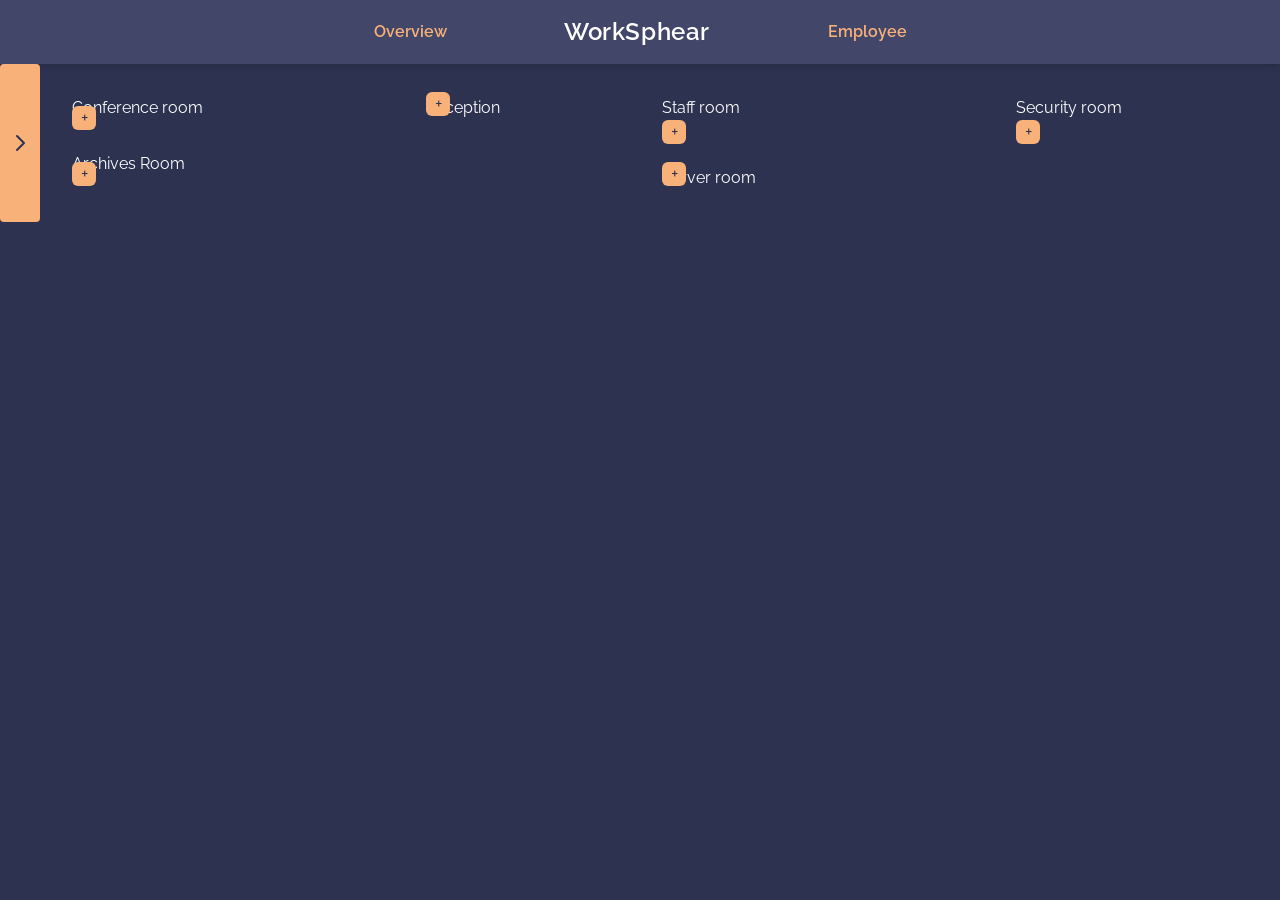
<file: Index.html>
<!DOCTYPE html>
<html lang="en">

<head>
    <meta charset="UTF-8" />
    <meta name="viewport" content="width=device-width, initial-scale=1.0" />
    <link rel="stylesheet" href="src/output.css">
    <link href="https://fonts.googleapis.com/css2?family=Raleway:wght@400;600&display=swap" rel="stylesheet">
    <title>WorkSphear</title>
</head>




<body class="bg-slateDeep text-white font-raleway min-h-screen">
    <nav class="w-full bg-slateMid py-4 shadow-md">
        <div class="max-w-3xl mx-auto flex items-center justify-evenly">
            <a href="src/Overview.html" class="text-accent font-semibold hover:text-accent/80 transition">Overview</a>
            <a href="index.html">
                <div class="text-2xl font-semibold text-white tracking-wide">WorkSphear</div>
            </a>
            <a href="src/Employee.html" class="text-accent font-semibold hover:text-accent/80 transition">Employee</a>
        </div>
    </nav>



    <main class="flex min-h-[calc(100vh-64px)]">
        <!-- Sidebar -->
        <aside id="sideBar" class="hidden bg-slateMid w-64 flex-col p-4 shadow-md">
            <h2 class="text-xl font-semibold text-accent mb-2">Search</h2>
            <div class="relative mb-2">
                <input type="text" placeholder="Search For Employee"
                    class="w-full text-[0.75rem] p-2 rounded-lg bg-slateDeep text-white placeholder-white/70 focus:outline-none focus:ring-2 focus:ring-accent">
            </div>
            <div id="employeeList" class="relative mb-2">

            </div>
        </aside>
        <!-- buttons to show or hide the sidebar -->
        <div class="flex flex-col justify-center">
            <button id="hideSideBarBtn" class="hidden w-fit h-full p-2 bg-accent rounded hover:bg-accent/80 transition">
                <svg class="w-6 h-6 text-slateDeep" fill="none" stroke="currentColor" stroke-width="2"
                    viewBox="0 0 24 24" xmlns="http://www.w3.org/2000/svg">
                    <path stroke-linecap="round" stroke-linejoin="round" d="M15 5l-7 7 7 7" />
                </svg>
            </button>

            <button id="showSideBarBtn" class="w-fit h-full p-2 bg-accent rounded hover:bg-accent/80 transition">
                <svg class="w-6 h-6 text-slateDeep" fill="none" stroke="currentColor" stroke-width="2"
                    viewBox="0 0 24 24" xmlns="http://www.w3.org/2000/svg">
                    <path stroke-linecap="round" stroke-linejoin="round" d="M9 5l7 7-7 7" />
                </svg>
            </button>
        </div>
        <!-- the grid layout for the rooms -->
        <div class="flex-1 p-6 ">
            <div class="grid grid-cols-5 grid-rows-5 sm:grid-cols-10 sm:grid-rows-7 gap-1 w-full h-full p-2">

                <div class="room relative
        row-start-1 row-end-3 col-start-4 col-end-6
        sm:col-start-1 sm:col-end-4 sm:row-start-1 sm:row-end-4">
                    <div>Conference room</div>

                    <button class="plus-btn">+</button>
                </div>

                <div class="room relative
        row-start-1 row-end-3 col-start-1 col-end-3
        sm:col-start-1 sm:col-end-4 sm:row-start-5 sm:row-end-8">
                    <div>Archives Room</div>
                    <button class="plus-btn">+</button>
                </div>

                <div class="room relative
        row-start-5 row-end-6 col-start-4 col-end-6
        sm:col-start-6 sm:col-end-9 sm:row-start-1 sm:row-end-5">
                    <div>Staff room</div>
                    <button class="plus-btn">+</button>
                </div>

                <div class="room relative
        row-start-4 row-end-5 col-start-4 col-end-6
        sm:col-start-4 sm:col-end-6 sm:row-start-1 sm:row-end-3">
                    <div>Reception</div>
                    <button class="plus-btn">+</button>
                </div>

                <div class="room relative
        row-start-3 row-end-4 col-start-5 col-end-6
        sm:col-start-9 sm:col-end-11 sm:row-start-1 sm:row-end-5">
                    <div>Security room</div>
                    <button class="plus-btn">+</button>
                </div>

                <div class="room relative
        row-start-4 row-end-6 col-start-1 col-end-2
        sm:col-start-6 sm:col-end-11 sm:row-start-6 sm:row-end-8">
                    <div>Server room</div>
                    <button class="plus-btn">+</button>
                </div>

            </div>

        </div>
    </main>
    <script src="src/index.js"></script>
</body>

</html>
</file>
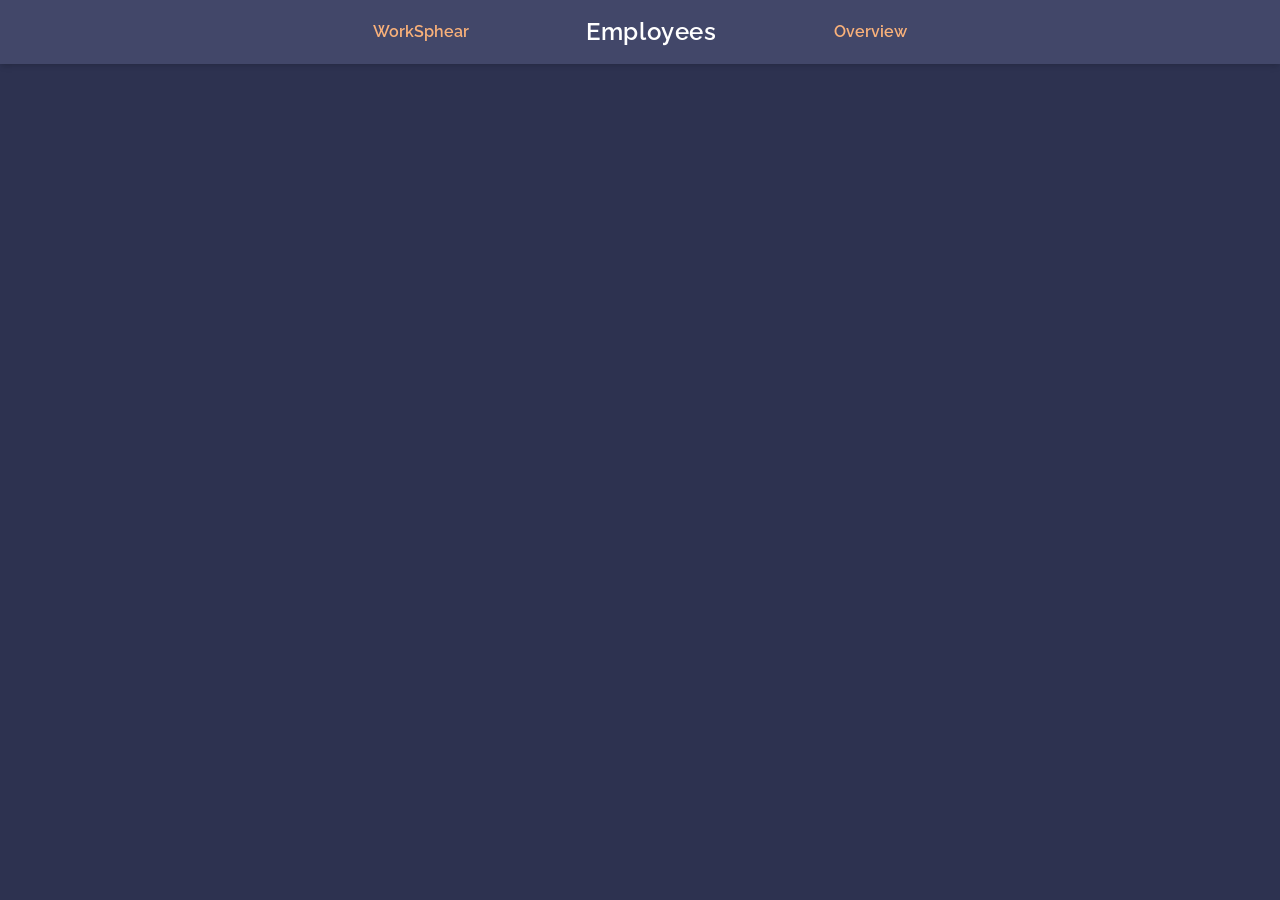
<file: Employee.html>
<!DOCTYPE html>
<html lang="en">

<head>
    <meta charset="UTF-8" />
    <meta name="viewport" content="width=device-width, initial-scale=1.0" />
    <link rel="stylesheet" href="src/output.css">
    <link href="https://fonts.googleapis.com/css2?family=Raleway:wght@400;600&display=swap" rel="stylesheet">

    <title>Employees</title>
</head>




<body class="bg-slateDeep text-white font-raleway min-h-screen">
    <nav class="w-full bg-slateMid py-4 shadow-md">
        <div class="max-w-3xl mx-auto flex items-center justify-evenly">
            <a href="WorkSphear.html" class="text-accent font-semibold hover:text-accent/80 transition">WorkSphear</a>
            <a href="Employee.html">
                <div class="text-2xl font-semibold text-white tracking-wide">Employees</div>
            </a>
            <a href="Overview.html" class="text-accent font-semibold hover:text-accent/80 transition">Overview</a>
        </div>
    </nav>

</body>


</html>
</file>
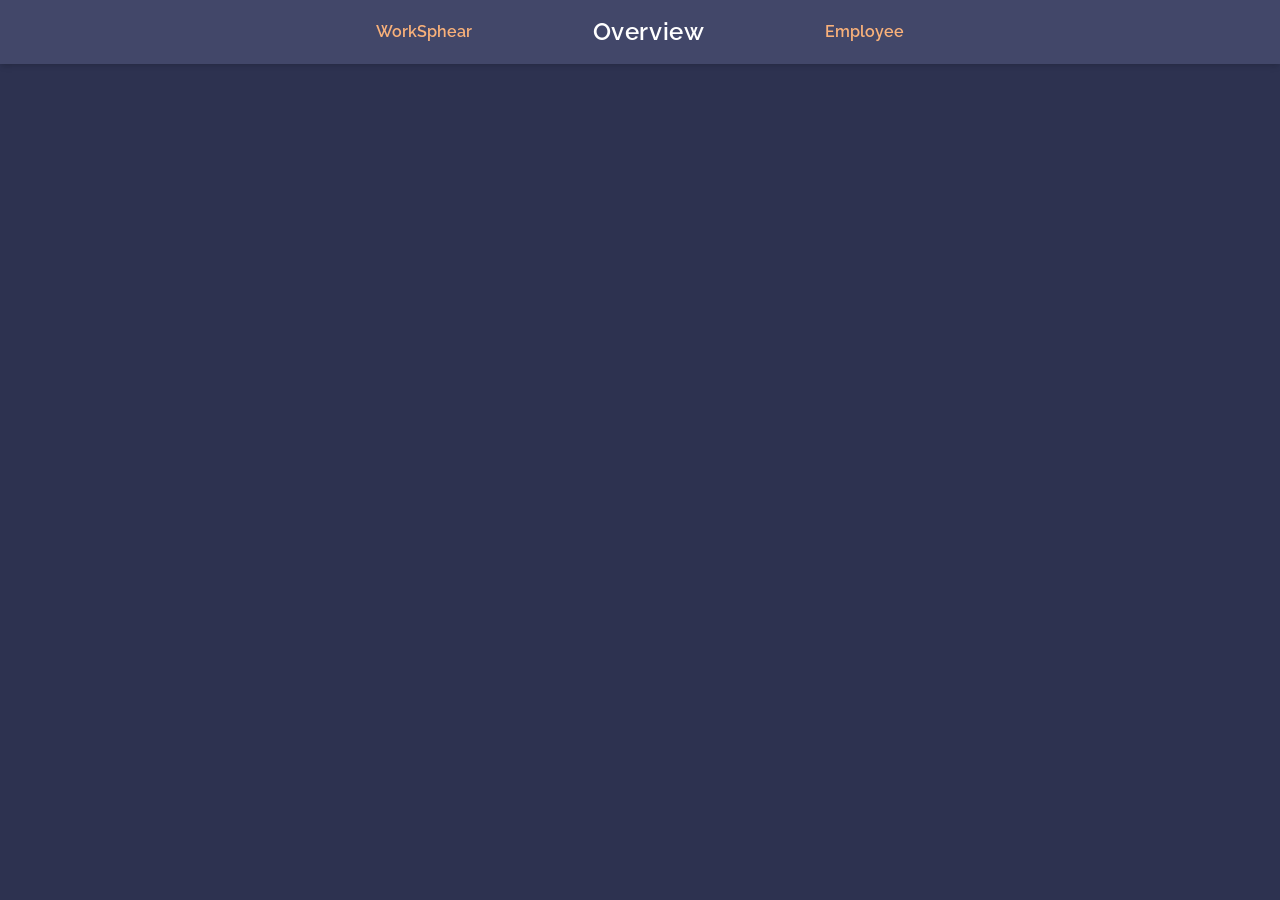
<file: Overview.html>
<!DOCTYPE html>
<html lang="en">

<head>
    <meta charset="UTF-8" />
    <meta name="viewport" content="width=device-width, initial-scale=1.0" />
    <link rel="stylesheet" href="src/output.css">
    <link href="https://fonts.googleapis.com/css2?family=Raleway:wght@400;600&display=swap" rel="stylesheet">

    <title>Overview</title>
</head>




<body class="bg-slateDeep text-white font-raleway min-h-screen">
    <nav class="w-full bg-slateMid py-4 shadow-md">
        <div class="max-w-3xl mx-auto flex items-center justify-evenly">
            <a href="WorkSphear.html" class="text-accent font-semibold hover:text-accent/80 transition">WorkSphear</a>
            <a href="Overview.html">
                <div class="text-2xl font-semibold text-white tracking-wide">Overview</div>
            </a>
            <a href="Employee.html" class="text-accent font-semibold hover:text-accent/80 transition">Employee</a>
        </div>
    </nav>

</body>

</html>
</file>
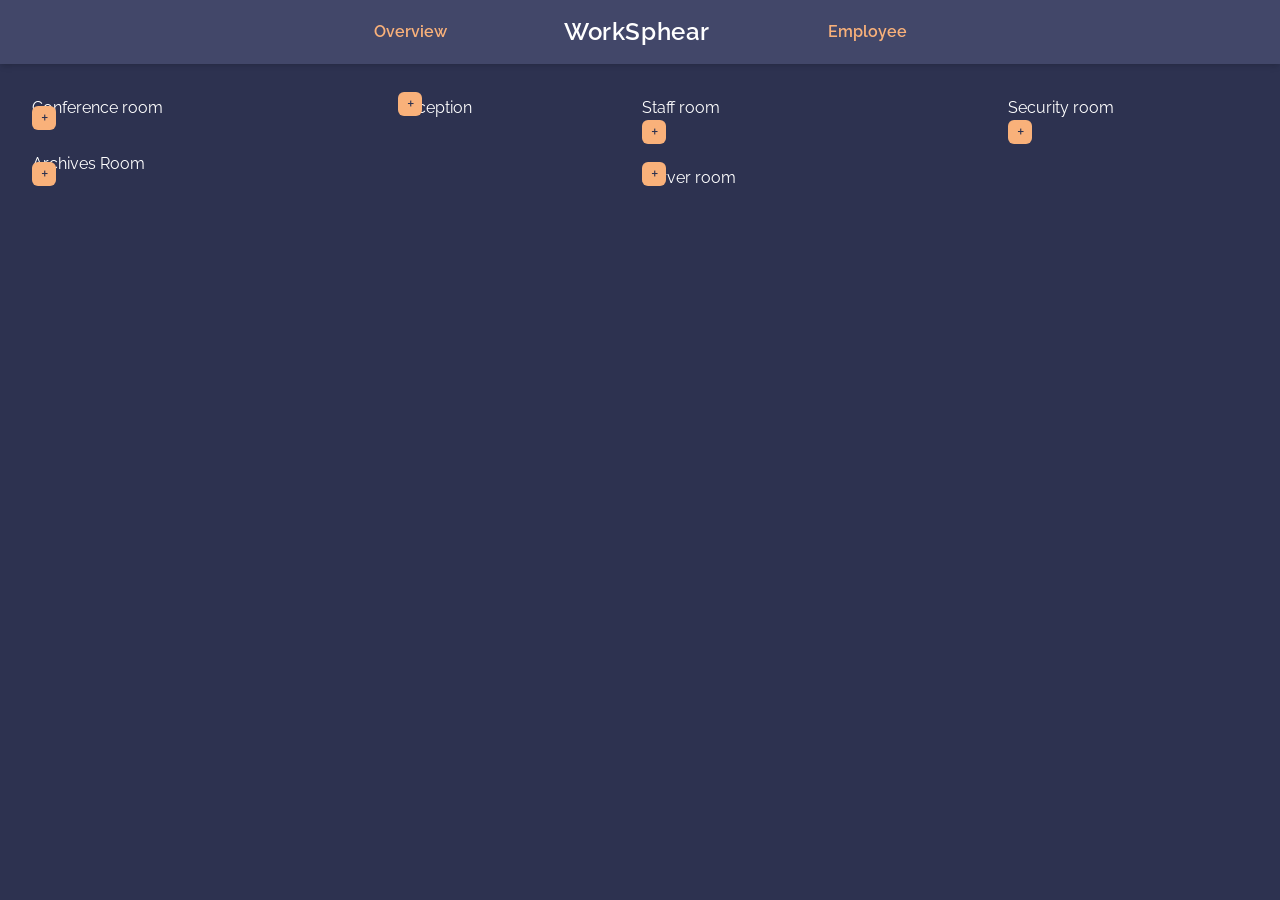
<file: WorkSphear.html>
<!DOCTYPE html>
<html lang="en">

<head>
    <meta charset="UTF-8" />
    <meta name="viewport" content="width=device-width, initial-scale=1.0" />
    <link rel="stylesheet" href="src/output.css">
    <link href="https://fonts.googleapis.com/css2?family=Raleway:wght@400;600&display=swap" rel="stylesheet">
    <title>WorkSphear</title>
</head>




<body class="bg-slateDeep text-white font-raleway min-h-screen">
    <nav class="w-full bg-slateMid py-4 shadow-md">
        <div class="max-w-3xl mx-auto flex items-center justify-evenly">
            <a href="src/Overview.html" class="text-accent font-semibold hover:text-accent/80 transition">Overview</a>
            <a href="WorkSphear.html">
                <div class="text-2xl font-semibold text-white tracking-wide">WorkSphear</div>
            </a>
            <a href="src/Employee.html" class="text-accent font-semibold hover:text-accent/80 transition">Employee</a>
        </div>
    </nav>
    <main class="flex min-h-[calc(100vh-64px)]">
        <div class="flex-1 p-6 ">
            <div class="grid grid-cols-5 grid-rows-5 sm:grid-cols-10 sm:grid-rows-7 gap-1 w-full h-full p-2">

                <div class="room relative
        row-start-1 row-end-3 col-start-4 col-end-6
        sm:col-start-1 sm:col-end-4 sm:row-start-1 sm:row-end-4">
                    <div>Conference room</div>

                    <button class="plus-btn">+</button>
                </div>

                <div class="room relative
        row-start-1 row-end-3 col-start-1 col-end-3
        sm:col-start-1 sm:col-end-4 sm:row-start-5 sm:row-end-8">
                    <div>Archives Room</div>
                    <button class="plus-btn">+</button>
                </div>

                <div class="room relative
        row-start-5 row-end-6 col-start-4 col-end-6
        sm:col-start-6 sm:col-end-9 sm:row-start-1 sm:row-end-5">
                    <div>Staff room</div>
                    <button class="plus-btn">+</button>
                </div>

                <div class="room relative
        row-start-4 row-end-5 col-start-4 col-end-6
        sm:col-start-4 sm:col-end-6 sm:row-start-1 sm:row-end-3">
                    <div>Reception</div>
                    <button class="plus-btn">+</button>
                </div>

                <div class="room relative
        row-start-3 row-end-4 col-start-5 col-end-6
        sm:col-start-9 sm:col-end-11 sm:row-start-1 sm:row-end-5">
                    <div>Security room</div>
                    <button class="plus-btn">+</button>
                </div>

                <div class="room relative
        row-start-4 row-end-6 col-start-1 col-end-2
        sm:col-start-6 sm:col-end-11 sm:row-start-6 sm:row-end-8">
                    <div>Server room</div>
                    <button class="plus-btn">+</button>
                </div>

            </div>

        </div>
    </main>
</body>

</html>
</file>
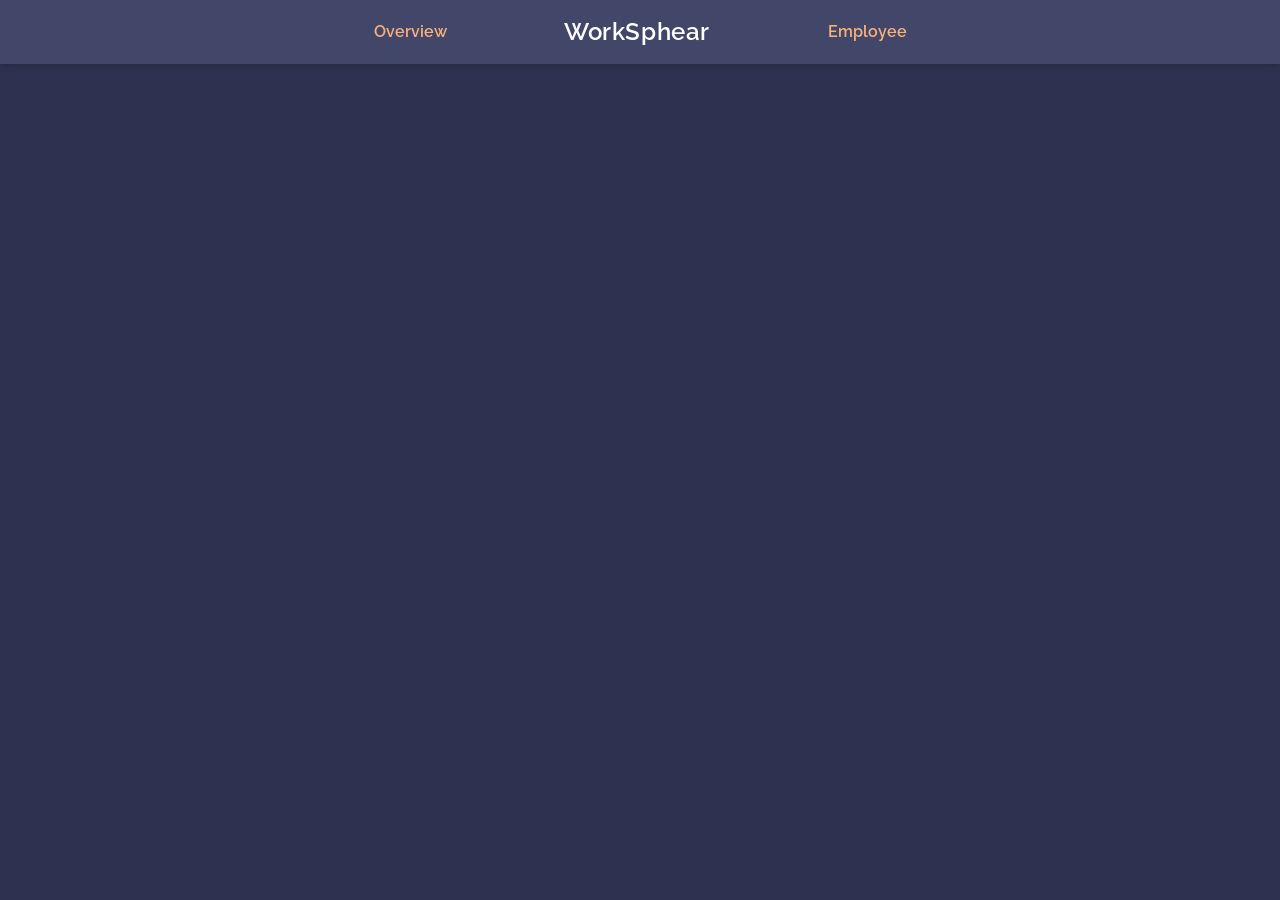
<file: src/WorkSphear.html>
<!DOCTYPE html>
<html lang="en">

<head>
    <meta charset="UTF-8" />
    <meta name="viewport" content="width=device-width, initial-scale=1.0" />
    <link rel="stylesheet" href="output.css">
    <link href="https://fonts.googleapis.com/css2?family=Raleway:wght@400;600&display=swap" rel="stylesheet">
    <title>WorkSphear</title>
</head>




<body class="bg-slateDeep text-white font-raleway min-h-screen">
    <nav class="w-full bg-slateMid py-4 shadow-md">
        <div class="max-w-3xl mx-auto flex items-center justify-evenly">
            <a href="Overview.html" class="text-accent font-semibold hover:text-accent/80 transition">Overview</a>
            <a href="WorkSphear.html">
                <div class="text-2xl font-semibold text-white tracking-wide">WorkSphear</div>
            </a>
            <a href="Employee.html" class="text-accent font-semibold hover:text-accent/80 transition">Employee</a>
        </div>
    </nav>
</body>


</html>
</file>
<file: src/output.css>
/*! tailwindcss v4.1.17 | MIT License | https://tailwindcss.com */
@layer properties;
@layer theme, base, components, utilities;
@layer theme {
  :root, :host {
    --font-sans: ui-sans-serif, system-ui, sans-serif, "Apple Color Emoji",
      "Segoe UI Emoji", "Segoe UI Symbol", "Noto Color Emoji";
    --font-mono: ui-monospace, SFMono-Regular, Menlo, Monaco, Consolas, "Liberation Mono",
      "Courier New", monospace;
    --color-red-400: oklch(70.4% 0.191 22.216);
    --color-red-500: oklch(63.7% 0.237 25.331);
    --color-red-600: oklch(57.7% 0.245 27.325);
    --color-green-400: oklch(79.2% 0.209 151.711);
    --color-green-500: oklch(72.3% 0.219 149.579);
    --color-slate-300: oklch(86.9% 0.022 252.894);
    --color-slate-400: oklch(70.4% 0.04 256.788);
    --color-slate-500: oklch(55.4% 0.046 257.417);
    --color-slate-600: oklch(44.6% 0.043 257.281);
    --color-slate-700: oklch(37.2% 0.044 257.287);
    --color-slate-800: oklch(27.9% 0.041 260.031);
    --color-black: #000;
    --color-white: #ffffff;
    --spacing: 0.25rem;
    --container-md: 28rem;
    --container-3xl: 48rem;
    --text-xs: 0.75rem;
    --text-xs--line-height: calc(1 / 0.75);
    --text-sm: 0.875rem;
    --text-sm--line-height: calc(1.25 / 0.875);
    --text-lg: 1.125rem;
    --text-lg--line-height: calc(1.75 / 1.125);
    --text-xl: 1.25rem;
    --text-xl--line-height: calc(1.75 / 1.25);
    --text-2xl: 1.5rem;
    --text-2xl--line-height: calc(2 / 1.5);
    --font-weight-semibold: 600;
    --font-weight-bold: 700;
    --tracking-wide: 0.025em;
    --leading-tight: 1.25;
    --leading-relaxed: 1.625;
    --radius-md: 0.375rem;
    --radius-lg: 0.5rem;
    --radius-xl: 0.75rem;
    --radius-2xl: 1rem;
    --animate-pulse: pulse 2s cubic-bezier(0.4, 0, 0.6, 1) infinite;
    --blur-sm: 8px;
    --default-transition-duration: 150ms;
    --default-transition-timing-function: cubic-bezier(0.4, 0, 0.2, 1);
    --default-font-family: var(--font-sans);
    --default-mono-font-family: var(--font-mono);
    --color-accent: #f9b17a;
    --color-slateLight: #676f9d;
    --color-slateMid: #424769;
    --color-slateDeep: #2d3250;
    --font-raleway: "Raleway", sans-serif;
  }
}
@layer base {
  *, ::after, ::before, ::backdrop, ::file-selector-button {
    box-sizing: border-box;
    margin: 0;
    padding: 0;
    border: 0 solid;
  }
  html, :host {
    line-height: 1.5;
    -webkit-text-size-adjust: 100%;
    tab-size: 4;
    font-family: var(--default-font-family, ui-sans-serif, system-ui, sans-serif, "Apple Color Emoji", "Segoe UI Emoji", "Segoe UI Symbol", "Noto Color Emoji");
    font-feature-settings: var(--default-font-feature-settings, normal);
    font-variation-settings: var(--default-font-variation-settings, normal);
    -webkit-tap-highlight-color: transparent;
  }
  hr {
    height: 0;
    color: inherit;
    border-top-width: 1px;
  }
  abbr:where([title]) {
    -webkit-text-decoration: underline dotted;
    text-decoration: underline dotted;
  }
  h1, h2, h3, h4, h5, h6 {
    font-size: inherit;
    font-weight: inherit;
  }
  a {
    color: inherit;
    -webkit-text-decoration: inherit;
    text-decoration: inherit;
  }
  b, strong {
    font-weight: bolder;
  }
  code, kbd, samp, pre {
    font-family: var(--default-mono-font-family, ui-monospace, SFMono-Regular, Menlo, Monaco, Consolas, "Liberation Mono", "Courier New", monospace);
    font-feature-settings: var(--default-mono-font-feature-settings, normal);
    font-variation-settings: var(--default-mono-font-variation-settings, normal);
    font-size: 1em;
  }
  small {
    font-size: 80%;
  }
  sub, sup {
    font-size: 75%;
    line-height: 0;
    position: relative;
    vertical-align: baseline;
  }
  sub {
    bottom: -0.25em;
  }
  sup {
    top: -0.5em;
  }
  table {
    text-indent: 0;
    border-color: inherit;
    border-collapse: collapse;
  }
  :-moz-focusring {
    outline: auto;
  }
  progress {
    vertical-align: baseline;
  }
  summary {
    display: list-item;
  }
  ol, ul, menu {
    list-style: none;
  }
  img, svg, video, canvas, audio, iframe, embed, object {
    display: block;
    vertical-align: middle;
  }
  img, video {
    max-width: 100%;
    height: auto;
  }
  button, input, select, optgroup, textarea, ::file-selector-button {
    font: inherit;
    font-feature-settings: inherit;
    font-variation-settings: inherit;
    letter-spacing: inherit;
    color: inherit;
    border-radius: 0;
    background-color: transparent;
    opacity: 1;
  }
  :where(select:is([multiple], [size])) optgroup {
    font-weight: bolder;
  }
  :where(select:is([multiple], [size])) optgroup option {
    padding-inline-start: 20px;
  }
  ::file-selector-button {
    margin-inline-end: 4px;
  }
  ::placeholder {
    opacity: 1;
  }
  @supports (not (-webkit-appearance: -apple-pay-button))  or (contain-intrinsic-size: 1px) {
    ::placeholder {
      color: currentcolor;
      @supports (color: color-mix(in lab, red, red)) {
        color: color-mix(in oklab, currentcolor 50%, transparent);
      }
    }
  }
  textarea {
    resize: vertical;
  }
  ::-webkit-search-decoration {
    -webkit-appearance: none;
  }
  ::-webkit-date-and-time-value {
    min-height: 1lh;
    text-align: inherit;
  }
  ::-webkit-datetime-edit {
    display: inline-flex;
  }
  ::-webkit-datetime-edit-fields-wrapper {
    padding: 0;
  }
  ::-webkit-datetime-edit, ::-webkit-datetime-edit-year-field, ::-webkit-datetime-edit-month-field, ::-webkit-datetime-edit-day-field, ::-webkit-datetime-edit-hour-field, ::-webkit-datetime-edit-minute-field, ::-webkit-datetime-edit-second-field, ::-webkit-datetime-edit-millisecond-field, ::-webkit-datetime-edit-meridiem-field {
    padding-block: 0;
  }
  ::-webkit-calendar-picker-indicator {
    line-height: 1;
  }
  :-moz-ui-invalid {
    box-shadow: none;
  }
  button, input:where([type="button"], [type="reset"], [type="submit"]), ::file-selector-button {
    appearance: button;
  }
  ::-webkit-inner-spin-button, ::-webkit-outer-spin-button {
    height: auto;
  }
  [hidden]:where(:not([hidden="until-found"])) {
    display: none !important;
  }
}
@layer utilities {
  .absolute {
    position: absolute;
  }
  .fixed {
    position: fixed;
  }
  .relative {
    position: relative;
  }
  .inset-0 {
    inset: calc(var(--spacing) * 0);
  }
  .top-2 {
    top: calc(var(--spacing) * 2);
  }
  .top-3 {
    top: calc(var(--spacing) * 3);
  }
  .right-2 {
    right: calc(var(--spacing) * 2);
  }
  .right-3 {
    right: calc(var(--spacing) * 3);
  }
  .bottom-1 {
    bottom: calc(var(--spacing) * 1);
  }
  .z-1 {
    z-index: 1;
  }
  .z-50 {
    z-index: 50;
  }
  .container {
    width: 100%;
    @media (width >= 40rem) {
      max-width: 40rem;
    }
    @media (width >= 48rem) {
      max-width: 48rem;
    }
    @media (width >= 64rem) {
      max-width: 64rem;
    }
    @media (width >= 80rem) {
      max-width: 80rem;
    }
    @media (width >= 96rem) {
      max-width: 96rem;
    }
  }
  .mx-auto {
    margin-inline: auto;
  }
  .mt-1 {
    margin-top: calc(var(--spacing) * 1);
  }
  .mt-4 {
    margin-top: calc(var(--spacing) * 4);
  }
  .mr-2 {
    margin-right: calc(var(--spacing) * 2);
  }
  .mb-1 {
    margin-bottom: calc(var(--spacing) * 1);
  }
  .mb-2 {
    margin-bottom: calc(var(--spacing) * 2);
  }
  .mb-3 {
    margin-bottom: calc(var(--spacing) * 3);
  }
  .mb-4 {
    margin-bottom: calc(var(--spacing) * 4);
  }
  .mb-5 {
    margin-bottom: calc(var(--spacing) * 5);
  }
  .mb-8 {
    margin-bottom: calc(var(--spacing) * 8);
  }
  .ml-1 {
    margin-left: calc(var(--spacing) * 1);
  }
  .block {
    display: block;
  }
  .flex {
    display: flex;
  }
  .grid {
    display: grid;
  }
  .hidden {
    display: none;
  }
  .h-6 {
    height: calc(var(--spacing) * 6);
  }
  .h-8 {
    height: calc(var(--spacing) * 8);
  }
  .h-10 {
    height: calc(var(--spacing) * 10);
  }
  .h-16 {
    height: calc(var(--spacing) * 16);
  }
  .h-24 {
    height: calc(var(--spacing) * 24);
  }
  .h-32 {
    height: calc(var(--spacing) * 32);
  }
  .h-48 {
    height: calc(var(--spacing) * 48);
  }
  .h-\[85vh\] {
    height: 85vh;
  }
  .h-dvh {
    height: 100dvh;
  }
  .h-full {
    height: 100%;
  }
  .max-h-40 {
    max-height: calc(var(--spacing) * 40);
  }
  .max-h-80 {
    max-height: calc(var(--spacing) * 80);
  }
  .min-h-0 {
    min-height: calc(var(--spacing) * 0);
  }
  .min-h-\[150px\] {
    min-height: 150px;
  }
  .w-1\/2 {
    width: calc(1/2 * 100%);
  }
  .w-6 {
    width: calc(var(--spacing) * 6);
  }
  .w-8 {
    width: calc(var(--spacing) * 8);
  }
  .w-10 {
    width: calc(var(--spacing) * 10);
  }
  .w-16 {
    width: calc(var(--spacing) * 16);
  }
  .w-24 {
    width: calc(var(--spacing) * 24);
  }
  .w-32 {
    width: calc(var(--spacing) * 32);
  }
  .w-\[48\%\] {
    width: 48%;
  }
  .w-\[90\%\] {
    width: 90%;
  }
  .w-\[95\%\] {
    width: 95%;
  }
  .w-full {
    width: 100%;
  }
  .max-w-3xl {
    max-width: var(--container-3xl);
  }
  .max-w-md {
    max-width: var(--container-md);
  }
  .min-w-0 {
    min-width: calc(var(--spacing) * 0);
  }
  .flex-1 {
    flex: 1;
  }
  .shrink-0 {
    flex-shrink: 0;
  }
  .scale-100 {
    --tw-scale-x: 100%;
    --tw-scale-y: 100%;
    --tw-scale-z: 100%;
    scale: var(--tw-scale-x) var(--tw-scale-y);
  }
  .transform {
    transform: var(--tw-rotate-x,) var(--tw-rotate-y,) var(--tw-rotate-z,) var(--tw-skew-x,) var(--tw-skew-y,);
  }
  .animate-pulse {
    animation: var(--animate-pulse);
  }
  .cursor-pointer {
    cursor: pointer;
  }
  .grid-cols-1 {
    grid-template-columns: repeat(1, minmax(0, 1fr));
  }
  .flex-col {
    flex-direction: column;
  }
  .items-center {
    align-items: center;
  }
  .justify-between {
    justify-content: space-between;
  }
  .justify-center {
    justify-content: center;
  }
  .justify-evenly {
    justify-content: space-evenly;
  }
  .gap-1 {
    gap: calc(var(--spacing) * 1);
  }
  .gap-2 {
    gap: calc(var(--spacing) * 2);
  }
  .gap-3 {
    gap: calc(var(--spacing) * 3);
  }
  .gap-4 {
    gap: calc(var(--spacing) * 4);
  }
  .gap-6 {
    gap: calc(var(--spacing) * 6);
  }
  .space-y-4 {
    :where(& > :not(:last-child)) {
      --tw-space-y-reverse: 0;
      margin-block-start: calc(calc(var(--spacing) * 4) * var(--tw-space-y-reverse));
      margin-block-end: calc(calc(var(--spacing) * 4) * calc(1 - var(--tw-space-y-reverse)));
    }
  }
  .truncate {
    overflow: hidden;
    text-overflow: ellipsis;
    white-space: nowrap;
  }
  .overflow-auto {
    overflow: auto;
  }
  .overflow-hidden {
    overflow: hidden;
  }
  .overflow-y-auto {
    overflow-y: auto;
  }
  .rounded {
    border-radius: 0.25rem;
  }
  .rounded-2xl {
    border-radius: var(--radius-2xl);
  }
  .rounded-full {
    border-radius: calc(infinity * 1px);
  }
  .rounded-lg {
    border-radius: var(--radius-lg);
  }
  .rounded-md {
    border-radius: var(--radius-md);
  }
  .rounded-xl {
    border-radius: var(--radius-xl);
  }
  .border {
    border-style: var(--tw-border-style);
    border-width: 1px;
  }
  .border-2 {
    border-style: var(--tw-border-style);
    border-width: 2px;
  }
  .border-t {
    border-top-style: var(--tw-border-style);
    border-top-width: 1px;
  }
  .border-b {
    border-bottom-style: var(--tw-border-style);
    border-bottom-width: 1px;
  }
  .border-accent {
    border-color: var(--color-accent);
  }
  .border-accent\/20 {
    border-color: color-mix(in srgb, #f9b17a 20%, transparent);
    @supports (color: color-mix(in lab, red, red)) {
      border-color: color-mix(in oklab, var(--color-accent) 20%, transparent);
    }
  }
  .border-green-500\/20 {
    border-color: color-mix(in srgb, oklch(72.3% 0.219 149.579) 20%, transparent);
    @supports (color: color-mix(in lab, red, red)) {
      border-color: color-mix(in oklab, var(--color-green-500) 20%, transparent);
    }
  }
  .border-slate-600\/30 {
    border-color: color-mix(in srgb, oklch(44.6% 0.043 257.281) 30%, transparent);
    @supports (color: color-mix(in lab, red, red)) {
      border-color: color-mix(in oklab, var(--color-slate-600) 30%, transparent);
    }
  }
  .border-slate-600\/50 {
    border-color: color-mix(in srgb, oklch(44.6% 0.043 257.281) 50%, transparent);
    @supports (color: color-mix(in lab, red, red)) {
      border-color: color-mix(in oklab, var(--color-slate-600) 50%, transparent);
    }
  }
  .border-slate-700\/50 {
    border-color: color-mix(in srgb, oklch(37.2% 0.044 257.287) 50%, transparent);
    @supports (color: color-mix(in lab, red, red)) {
      border-color: color-mix(in oklab, var(--color-slate-700) 50%, transparent);
    }
  }
  .border-slateDeep {
    border-color: var(--color-slateDeep);
  }
  .bg-accent {
    background-color: var(--color-accent);
  }
  .bg-accent\/10 {
    background-color: color-mix(in srgb, #f9b17a 10%, transparent);
    @supports (color: color-mix(in lab, red, red)) {
      background-color: color-mix(in oklab, var(--color-accent) 10%, transparent);
    }
  }
  .bg-black\/50 {
    background-color: color-mix(in srgb, #000 50%, transparent);
    @supports (color: color-mix(in lab, red, red)) {
      background-color: color-mix(in oklab, var(--color-black) 50%, transparent);
    }
  }
  .bg-black\/60 {
    background-color: color-mix(in srgb, #000 60%, transparent);
    @supports (color: color-mix(in lab, red, red)) {
      background-color: color-mix(in oklab, var(--color-black) 60%, transparent);
    }
  }
  .bg-red-500\/10 {
    background-color: color-mix(in srgb, oklch(63.7% 0.237 25.331) 10%, transparent);
    @supports (color: color-mix(in lab, red, red)) {
      background-color: color-mix(in oklab, var(--color-red-500) 10%, transparent);
    }
  }
  .bg-red-600 {
    background-color: var(--color-red-600);
  }
  .bg-red-600\/50 {
    background-color: color-mix(in srgb, oklch(57.7% 0.245 27.325) 50%, transparent);
    @supports (color: color-mix(in lab, red, red)) {
      background-color: color-mix(in oklab, var(--color-red-600) 50%, transparent);
    }
  }
  .bg-red-600\/60 {
    background-color: color-mix(in srgb, oklch(57.7% 0.245 27.325) 60%, transparent);
    @supports (color: color-mix(in lab, red, red)) {
      background-color: color-mix(in oklab, var(--color-red-600) 60%, transparent);
    }
  }
  .bg-slate-700\/20 {
    background-color: color-mix(in srgb, oklch(37.2% 0.044 257.287) 20%, transparent);
    @supports (color: color-mix(in lab, red, red)) {
      background-color: color-mix(in oklab, var(--color-slate-700) 20%, transparent);
    }
  }
  .bg-slate-700\/30 {
    background-color: color-mix(in srgb, oklch(37.2% 0.044 257.287) 30%, transparent);
    @supports (color: color-mix(in lab, red, red)) {
      background-color: color-mix(in oklab, var(--color-slate-700) 30%, transparent);
    }
  }
  .bg-slate-800\/50 {
    background-color: color-mix(in srgb, oklch(27.9% 0.041 260.031) 50%, transparent);
    @supports (color: color-mix(in lab, red, red)) {
      background-color: color-mix(in oklab, var(--color-slate-800) 50%, transparent);
    }
  }
  .bg-slateDeep {
    background-color: var(--color-slateDeep);
  }
  .bg-slateLight {
    background-color: var(--color-slateLight);
  }
  .bg-slateMid {
    background-color: var(--color-slateMid);
  }
  .object-cover {
    object-fit: cover;
  }
  .p-1\.5 {
    padding: calc(var(--spacing) * 1.5);
  }
  .p-2 {
    padding: calc(var(--spacing) * 2);
  }
  .p-3 {
    padding: calc(var(--spacing) * 3);
  }
  .p-4 {
    padding: calc(var(--spacing) * 4);
  }
  .p-6 {
    padding: calc(var(--spacing) * 6);
  }
  .px-3 {
    padding-inline: calc(var(--spacing) * 3);
  }
  .px-4 {
    padding-inline: calc(var(--spacing) * 4);
  }
  .py-1 {
    padding-block: calc(var(--spacing) * 1);
  }
  .py-2 {
    padding-block: calc(var(--spacing) * 2);
  }
  .py-2\.5 {
    padding-block: calc(var(--spacing) * 2.5);
  }
  .py-3 {
    padding-block: calc(var(--spacing) * 3);
  }
  .py-4 {
    padding-block: calc(var(--spacing) * 4);
  }
  .pt-4 {
    padding-top: calc(var(--spacing) * 4);
  }
  .pr-1 {
    padding-right: calc(var(--spacing) * 1);
  }
  .pr-2 {
    padding-right: calc(var(--spacing) * 2);
  }
  .pb-2 {
    padding-bottom: calc(var(--spacing) * 2);
  }
  .pb-20 {
    padding-bottom: calc(var(--spacing) * 20);
  }
  .text-center {
    text-align: center;
  }
  .font-raleway {
    font-family: var(--font-raleway);
  }
  .text-2xl {
    font-size: var(--text-2xl);
    line-height: var(--tw-leading, var(--text-2xl--line-height));
  }
  .text-lg {
    font-size: var(--text-lg);
    line-height: var(--tw-leading, var(--text-lg--line-height));
  }
  .text-sm {
    font-size: var(--text-sm);
    line-height: var(--tw-leading, var(--text-sm--line-height));
  }
  .text-xl {
    font-size: var(--text-xl);
    line-height: var(--tw-leading, var(--text-xl--line-height));
  }
  .text-xs {
    font-size: var(--text-xs);
    line-height: var(--tw-leading, var(--text-xs--line-height));
  }
  .text-\[0\.75rem\] {
    font-size: 0.75rem;
  }
  .text-\[10px\] {
    font-size: 10px;
  }
  .leading-none {
    --tw-leading: 1;
    line-height: 1;
  }
  .leading-relaxed {
    --tw-leading: var(--leading-relaxed);
    line-height: var(--leading-relaxed);
  }
  .leading-tight {
    --tw-leading: var(--leading-tight);
    line-height: var(--leading-tight);
  }
  .font-bold {
    --tw-font-weight: var(--font-weight-bold);
    font-weight: var(--font-weight-bold);
  }
  .font-semibold {
    --tw-font-weight: var(--font-weight-semibold);
    font-weight: var(--font-weight-semibold);
  }
  .tracking-wide {
    --tw-tracking: var(--tracking-wide);
    letter-spacing: var(--tracking-wide);
  }
  .text-accent {
    color: var(--color-accent);
  }
  .text-green-400 {
    color: var(--color-green-400);
  }
  .text-red-400 {
    color: var(--color-red-400);
  }
  .text-red-500 {
    color: var(--color-red-500);
  }
  .text-slate-300 {
    color: var(--color-slate-300);
  }
  .text-slate-400 {
    color: var(--color-slate-400);
  }
  .text-slate-500 {
    color: var(--color-slate-500);
  }
  .text-slateDeep {
    color: var(--color-slateDeep);
  }
  .text-white {
    color: var(--color-white);
  }
  .capitalize {
    text-transform: capitalize;
  }
  .italic {
    font-style: italic;
  }
  .placeholder-white\/70 {
    &::placeholder {
      color: color-mix(in srgb, #ffffff 70%, transparent);
      @supports (color: color-mix(in lab, red, red)) {
        color: color-mix(in oklab, var(--color-white) 70%, transparent);
      }
    }
  }
  .opacity-0 {
    opacity: 0%;
  }
  .shadow-2xl {
    --tw-shadow: 0 25px 50px -12px var(--tw-shadow-color, rgb(0 0 0 / 0.25));
    box-shadow: var(--tw-inset-shadow), var(--tw-inset-ring-shadow), var(--tw-ring-offset-shadow), var(--tw-ring-shadow), var(--tw-shadow);
  }
  .shadow-lg {
    --tw-shadow: 0 10px 15px -3px var(--tw-shadow-color, rgb(0 0 0 / 0.1)), 0 4px 6px -4px var(--tw-shadow-color, rgb(0 0 0 / 0.1));
    box-shadow: var(--tw-inset-shadow), var(--tw-inset-ring-shadow), var(--tw-ring-offset-shadow), var(--tw-ring-shadow), var(--tw-shadow);
  }
  .shadow-md {
    --tw-shadow: 0 4px 6px -1px var(--tw-shadow-color, rgb(0 0 0 / 0.1)), 0 2px 4px -2px var(--tw-shadow-color, rgb(0 0 0 / 0.1));
    box-shadow: var(--tw-inset-shadow), var(--tw-inset-ring-shadow), var(--tw-ring-offset-shadow), var(--tw-ring-shadow), var(--tw-shadow);
  }
  .shadow-sm {
    --tw-shadow: 0 1px 3px 0 var(--tw-shadow-color, rgb(0 0 0 / 0.1)), 0 1px 2px -1px var(--tw-shadow-color, rgb(0 0 0 / 0.1));
    box-shadow: var(--tw-inset-shadow), var(--tw-inset-ring-shadow), var(--tw-ring-offset-shadow), var(--tw-ring-shadow), var(--tw-shadow);
  }
  .shadow-xl {
    --tw-shadow: 0 20px 25px -5px var(--tw-shadow-color, rgb(0 0 0 / 0.1)), 0 8px 10px -6px var(--tw-shadow-color, rgb(0 0 0 / 0.1));
    box-shadow: var(--tw-inset-shadow), var(--tw-inset-ring-shadow), var(--tw-ring-offset-shadow), var(--tw-ring-shadow), var(--tw-shadow);
  }
  .backdrop-blur-sm {
    --tw-backdrop-blur: blur(var(--blur-sm));
    -webkit-backdrop-filter: var(--tw-backdrop-blur,) var(--tw-backdrop-brightness,) var(--tw-backdrop-contrast,) var(--tw-backdrop-grayscale,) var(--tw-backdrop-hue-rotate,) var(--tw-backdrop-invert,) var(--tw-backdrop-opacity,) var(--tw-backdrop-saturate,) var(--tw-backdrop-sepia,);
    backdrop-filter: var(--tw-backdrop-blur,) var(--tw-backdrop-brightness,) var(--tw-backdrop-contrast,) var(--tw-backdrop-grayscale,) var(--tw-backdrop-hue-rotate,) var(--tw-backdrop-invert,) var(--tw-backdrop-opacity,) var(--tw-backdrop-saturate,) var(--tw-backdrop-sepia,);
  }
  .transition {
    transition-property: color, background-color, border-color, outline-color, text-decoration-color, fill, stroke, --tw-gradient-from, --tw-gradient-via, --tw-gradient-to, opacity, box-shadow, transform, translate, scale, rotate, filter, -webkit-backdrop-filter, backdrop-filter, display, content-visibility, overlay, pointer-events;
    transition-timing-function: var(--tw-ease, var(--default-transition-timing-function));
    transition-duration: var(--tw-duration, var(--default-transition-duration));
  }
  .transition-all {
    transition-property: all;
    transition-timing-function: var(--tw-ease, var(--default-transition-timing-function));
    transition-duration: var(--tw-duration, var(--default-transition-duration));
  }
  .transition-colors {
    transition-property: color, background-color, border-color, outline-color, text-decoration-color, fill, stroke, --tw-gradient-from, --tw-gradient-via, --tw-gradient-to;
    transition-timing-function: var(--tw-ease, var(--default-transition-timing-function));
    transition-duration: var(--tw-duration, var(--default-transition-duration));
  }
  .duration-200 {
    --tw-duration: 200ms;
    transition-duration: 200ms;
  }
  .outline-none {
    --tw-outline-style: none;
    outline-style: none;
  }
  .select-none {
    -webkit-user-select: none;
    user-select: none;
  }
  .\[-ms-overflow-style\:none\] {
    -ms-overflow-style: none;
  }
  .\[scrollbar-width\:none\] {
    scrollbar-width: none;
  }
  .group-hover\:opacity-100 {
    &:is(:where(.group):hover *) {
      @media (hover: hover) {
        opacity: 100%;
      }
    }
  }
  .last\:border-0 {
    &:last-child {
      border-style: var(--tw-border-style);
      border-width: 0px;
    }
  }
  .hover\:-translate-y-0\.5 {
    &:hover {
      @media (hover: hover) {
        --tw-translate-y: calc(var(--spacing) * -0.5);
        translate: var(--tw-translate-x) var(--tw-translate-y);
      }
    }
  }
  .hover\:border-accent\/30 {
    &:hover {
      @media (hover: hover) {
        border-color: color-mix(in srgb, #f9b17a 30%, transparent);
        @supports (color: color-mix(in lab, red, red)) {
          border-color: color-mix(in oklab, var(--color-accent) 30%, transparent);
        }
      }
    }
  }
  .hover\:border-red-500\/50 {
    &:hover {
      @media (hover: hover) {
        border-color: color-mix(in srgb, oklch(63.7% 0.237 25.331) 50%, transparent);
        @supports (color: color-mix(in lab, red, red)) {
          border-color: color-mix(in oklab, var(--color-red-500) 50%, transparent);
        }
      }
    }
  }
  .hover\:bg-accent {
    &:hover {
      @media (hover: hover) {
        background-color: var(--color-accent);
      }
    }
  }
  .hover\:bg-accent\/80 {
    &:hover {
      @media (hover: hover) {
        background-color: color-mix(in srgb, #f9b17a 80%, transparent);
        @supports (color: color-mix(in lab, red, red)) {
          background-color: color-mix(in oklab, var(--color-accent) 80%, transparent);
        }
      }
    }
  }
  .hover\:bg-accent\/90 {
    &:hover {
      @media (hover: hover) {
        background-color: color-mix(in srgb, #f9b17a 90%, transparent);
        @supports (color: color-mix(in lab, red, red)) {
          background-color: color-mix(in oklab, var(--color-accent) 90%, transparent);
        }
      }
    }
  }
  .hover\:bg-red-600 {
    &:hover {
      @media (hover: hover) {
        background-color: var(--color-red-600);
      }
    }
  }
  .hover\:bg-slate-700 {
    &:hover {
      @media (hover: hover) {
        background-color: var(--color-slate-700);
      }
    }
  }
  .hover\:text-red-400 {
    &:hover {
      @media (hover: hover) {
        color: var(--color-red-400);
      }
    }
  }
  .hover\:text-slateDeep {
    &:hover {
      @media (hover: hover) {
        color: var(--color-slateDeep);
      }
    }
  }
  .hover\:shadow-lg {
    &:hover {
      @media (hover: hover) {
        --tw-shadow: 0 10px 15px -3px var(--tw-shadow-color, rgb(0 0 0 / 0.1)), 0 4px 6px -4px var(--tw-shadow-color, rgb(0 0 0 / 0.1));
        box-shadow: var(--tw-inset-shadow), var(--tw-inset-ring-shadow), var(--tw-ring-offset-shadow), var(--tw-ring-shadow), var(--tw-shadow);
      }
    }
  }
  .focus\:ring {
    &:focus {
      --tw-ring-shadow: var(--tw-ring-inset,) 0 0 0 calc(1px + var(--tw-ring-offset-width)) var(--tw-ring-color, currentcolor);
      box-shadow: var(--tw-inset-shadow), var(--tw-inset-ring-shadow), var(--tw-ring-offset-shadow), var(--tw-ring-shadow), var(--tw-shadow);
    }
  }
  .focus\:ring-2 {
    &:focus {
      --tw-ring-shadow: var(--tw-ring-inset,) 0 0 0 calc(2px + var(--tw-ring-offset-width)) var(--tw-ring-color, currentcolor);
      box-shadow: var(--tw-inset-shadow), var(--tw-inset-ring-shadow), var(--tw-ring-offset-shadow), var(--tw-ring-shadow), var(--tw-shadow);
    }
  }
  .focus\:ring-accent {
    &:focus {
      --tw-ring-color: var(--color-accent);
    }
  }
  .focus\:outline-none {
    &:focus {
      --tw-outline-style: none;
      outline-style: none;
    }
  }
  .sm\:col-start-1 {
    @media (width >= 40rem) {
      grid-column-start: 1;
    }
  }
  .sm\:col-start-4 {
    @media (width >= 40rem) {
      grid-column-start: 4;
    }
  }
  .sm\:col-start-6 {
    @media (width >= 40rem) {
      grid-column-start: 6;
    }
  }
  .sm\:col-start-9 {
    @media (width >= 40rem) {
      grid-column-start: 9;
    }
  }
  .sm\:col-end-4 {
    @media (width >= 40rem) {
      grid-column-end: 4;
    }
  }
  .sm\:col-end-6 {
    @media (width >= 40rem) {
      grid-column-end: 6;
    }
  }
  .sm\:col-end-9 {
    @media (width >= 40rem) {
      grid-column-end: 9;
    }
  }
  .sm\:col-end-11 {
    @media (width >= 40rem) {
      grid-column-end: 11;
    }
  }
  .sm\:row-start-1 {
    @media (width >= 40rem) {
      grid-row-start: 1;
    }
  }
  .sm\:row-start-5 {
    @media (width >= 40rem) {
      grid-row-start: 5;
    }
  }
  .sm\:row-start-6 {
    @media (width >= 40rem) {
      grid-row-start: 6;
    }
  }
  .sm\:row-end-3 {
    @media (width >= 40rem) {
      grid-row-end: 3;
    }
  }
  .sm\:row-end-4 {
    @media (width >= 40rem) {
      grid-row-end: 4;
    }
  }
  .sm\:row-end-5 {
    @media (width >= 40rem) {
      grid-row-end: 5;
    }
  }
  .sm\:row-end-8 {
    @media (width >= 40rem) {
      grid-row-end: 8;
    }
  }
  .sm\:h-full {
    @media (width >= 40rem) {
      height: 100%;
    }
  }
  .sm\:min-h-0 {
    @media (width >= 40rem) {
      min-height: calc(var(--spacing) * 0);
    }
  }
  .sm\:w-64 {
    @media (width >= 40rem) {
      width: calc(var(--spacing) * 64);
    }
  }
  .sm\:w-72 {
    @media (width >= 40rem) {
      width: calc(var(--spacing) * 72);
    }
  }
  .sm\:w-\[300px\] {
    @media (width >= 40rem) {
      width: 300px;
    }
  }
  .sm\:w-\[700px\] {
    @media (width >= 40rem) {
      width: 700px;
    }
  }
  .sm\:w-fit {
    @media (width >= 40rem) {
      width: fit-content;
    }
  }
  .sm\:grid-cols-10 {
    @media (width >= 40rem) {
      grid-template-columns: repeat(10, minmax(0, 1fr));
    }
  }
  .sm\:grid-rows-7 {
    @media (width >= 40rem) {
      grid-template-rows: repeat(7, minmax(0, 1fr));
    }
  }
  .sm\:flex-row {
    @media (width >= 40rem) {
      flex-direction: row;
    }
  }
  .sm\:gap-1 {
    @media (width >= 40rem) {
      gap: calc(var(--spacing) * 1);
    }
  }
  .sm\:border-t-0 {
    @media (width >= 40rem) {
      border-top-style: var(--tw-border-style);
      border-top-width: 0px;
    }
  }
  .sm\:border-l {
    @media (width >= 40rem) {
      border-left-style: var(--tw-border-style);
      border-left-width: 1px;
    }
  }
  .sm\:pt-0 {
    @media (width >= 40rem) {
      padding-top: calc(var(--spacing) * 0);
    }
  }
  .sm\:pb-6 {
    @media (width >= 40rem) {
      padding-bottom: calc(var(--spacing) * 6);
    }
  }
  .sm\:pl-5 {
    @media (width >= 40rem) {
      padding-left: calc(var(--spacing) * 5);
    }
  }
  .\[\&\:\:-webkit-scrollbar\]\:hidden {
    &::-webkit-scrollbar {
      display: none;
    }
  }
}
button {
  cursor: pointer;
}
.plus-btn {
  position: absolute;
  bottom: calc(var(--spacing) * 1);
  height: calc(var(--spacing) * 6);
  width: calc(var(--spacing) * 6);
  align-items: center;
  justify-content: center;
  border-radius: var(--radius-md);
  background-color: var(--color-accent);
  font-size: var(--text-lg);
  line-height: var(--tw-leading, var(--text-lg--line-height));
  --tw-leading: 1;
  line-height: 1;
  color: var(--color-slateDeep);
  transition-property: color, background-color, border-color, outline-color, text-decoration-color, fill, stroke, --tw-gradient-from, --tw-gradient-via, --tw-gradient-to, opacity, box-shadow, transform, translate, scale, rotate, filter, -webkit-backdrop-filter, backdrop-filter, display, content-visibility, overlay, pointer-events;
  transition-timing-function: var(--tw-ease, var(--default-transition-timing-function));
  transition-duration: var(--tw-duration, var(--default-transition-duration));
  &:hover {
    @media (hover: hover) {
      background-color: color-mix(in srgb, #f9b17a 80%, transparent);
      @supports (color: color-mix(in lab, red, red)) {
        background-color: color-mix(in oklab, var(--color-accent) 80%, transparent);
      }
    }
  }
}
@property --tw-scale-x {
  syntax: "*";
  inherits: false;
  initial-value: 1;
}
@property --tw-scale-y {
  syntax: "*";
  inherits: false;
  initial-value: 1;
}
@property --tw-scale-z {
  syntax: "*";
  inherits: false;
  initial-value: 1;
}
@property --tw-rotate-x {
  syntax: "*";
  inherits: false;
}
@property --tw-rotate-y {
  syntax: "*";
  inherits: false;
}
@property --tw-rotate-z {
  syntax: "*";
  inherits: false;
}
@property --tw-skew-x {
  syntax: "*";
  inherits: false;
}
@property --tw-skew-y {
  syntax: "*";
  inherits: false;
}
@property --tw-space-y-reverse {
  syntax: "*";
  inherits: false;
  initial-value: 0;
}
@property --tw-border-style {
  syntax: "*";
  inherits: false;
  initial-value: solid;
}
@property --tw-leading {
  syntax: "*";
  inherits: false;
}
@property --tw-font-weight {
  syntax: "*";
  inherits: false;
}
@property --tw-tracking {
  syntax: "*";
  inherits: false;
}
@property --tw-shadow {
  syntax: "*";
  inherits: false;
  initial-value: 0 0 #0000;
}
@property --tw-shadow-color {
  syntax: "*";
  inherits: false;
}
@property --tw-shadow-alpha {
  syntax: "<percentage>";
  inherits: false;
  initial-value: 100%;
}
@property --tw-inset-shadow {
  syntax: "*";
  inherits: false;
  initial-value: 0 0 #0000;
}
@property --tw-inset-shadow-color {
  syntax: "*";
  inherits: false;
}
@property --tw-inset-shadow-alpha {
  syntax: "<percentage>";
  inherits: false;
  initial-value: 100%;
}
@property --tw-ring-color {
  syntax: "*";
  inherits: false;
}
@property --tw-ring-shadow {
  syntax: "*";
  inherits: false;
  initial-value: 0 0 #0000;
}
@property --tw-inset-ring-color {
  syntax: "*";
  inherits: false;
}
@property --tw-inset-ring-shadow {
  syntax: "*";
  inherits: false;
  initial-value: 0 0 #0000;
}
@property --tw-ring-inset {
  syntax: "*";
  inherits: false;
}
@property --tw-ring-offset-width {
  syntax: "<length>";
  inherits: false;
  initial-value: 0px;
}
@property --tw-ring-offset-color {
  syntax: "*";
  inherits: false;
  initial-value: #fff;
}
@property --tw-ring-offset-shadow {
  syntax: "*";
  inherits: false;
  initial-value: 0 0 #0000;
}
@property --tw-backdrop-blur {
  syntax: "*";
  inherits: false;
}
@property --tw-backdrop-brightness {
  syntax: "*";
  inherits: false;
}
@property --tw-backdrop-contrast {
  syntax: "*";
  inherits: false;
}
@property --tw-backdrop-grayscale {
  syntax: "*";
  inherits: false;
}
@property --tw-backdrop-hue-rotate {
  syntax: "*";
  inherits: false;
}
@property --tw-backdrop-invert {
  syntax: "*";
  inherits: false;
}
@property --tw-backdrop-opacity {
  syntax: "*";
  inherits: false;
}
@property --tw-backdrop-saturate {
  syntax: "*";
  inherits: false;
}
@property --tw-backdrop-sepia {
  syntax: "*";
  inherits: false;
}
@property --tw-duration {
  syntax: "*";
  inherits: false;
}
@property --tw-translate-x {
  syntax: "*";
  inherits: false;
  initial-value: 0;
}
@property --tw-translate-y {
  syntax: "*";
  inherits: false;
  initial-value: 0;
}
@property --tw-translate-z {
  syntax: "*";
  inherits: false;
  initial-value: 0;
}
@keyframes pulse {
  50% {
    opacity: 0.5;
  }
}
@layer properties {
  @supports ((-webkit-hyphens: none) and (not (margin-trim: inline))) or ((-moz-orient: inline) and (not (color:rgb(from red r g b)))) {
    *, ::before, ::after, ::backdrop {
      --tw-scale-x: 1;
      --tw-scale-y: 1;
      --tw-scale-z: 1;
      --tw-rotate-x: initial;
      --tw-rotate-y: initial;
      --tw-rotate-z: initial;
      --tw-skew-x: initial;
      --tw-skew-y: initial;
      --tw-space-y-reverse: 0;
      --tw-border-style: solid;
      --tw-leading: initial;
      --tw-font-weight: initial;
      --tw-tracking: initial;
      --tw-shadow: 0 0 #0000;
      --tw-shadow-color: initial;
      --tw-shadow-alpha: 100%;
      --tw-inset-shadow: 0 0 #0000;
      --tw-inset-shadow-color: initial;
      --tw-inset-shadow-alpha: 100%;
      --tw-ring-color: initial;
      --tw-ring-shadow: 0 0 #0000;
      --tw-inset-ring-color: initial;
      --tw-inset-ring-shadow: 0 0 #0000;
      --tw-ring-inset: initial;
      --tw-ring-offset-width: 0px;
      --tw-ring-offset-color: #fff;
      --tw-ring-offset-shadow: 0 0 #0000;
      --tw-backdrop-blur: initial;
      --tw-backdrop-brightness: initial;
      --tw-backdrop-contrast: initial;
      --tw-backdrop-grayscale: initial;
      --tw-backdrop-hue-rotate: initial;
      --tw-backdrop-invert: initial;
      --tw-backdrop-opacity: initial;
      --tw-backdrop-saturate: initial;
      --tw-backdrop-sepia: initial;
      --tw-duration: initial;
      --tw-translate-x: 0;
      --tw-translate-y: 0;
      --tw-translate-z: 0;
    }
  }
}
</file>
